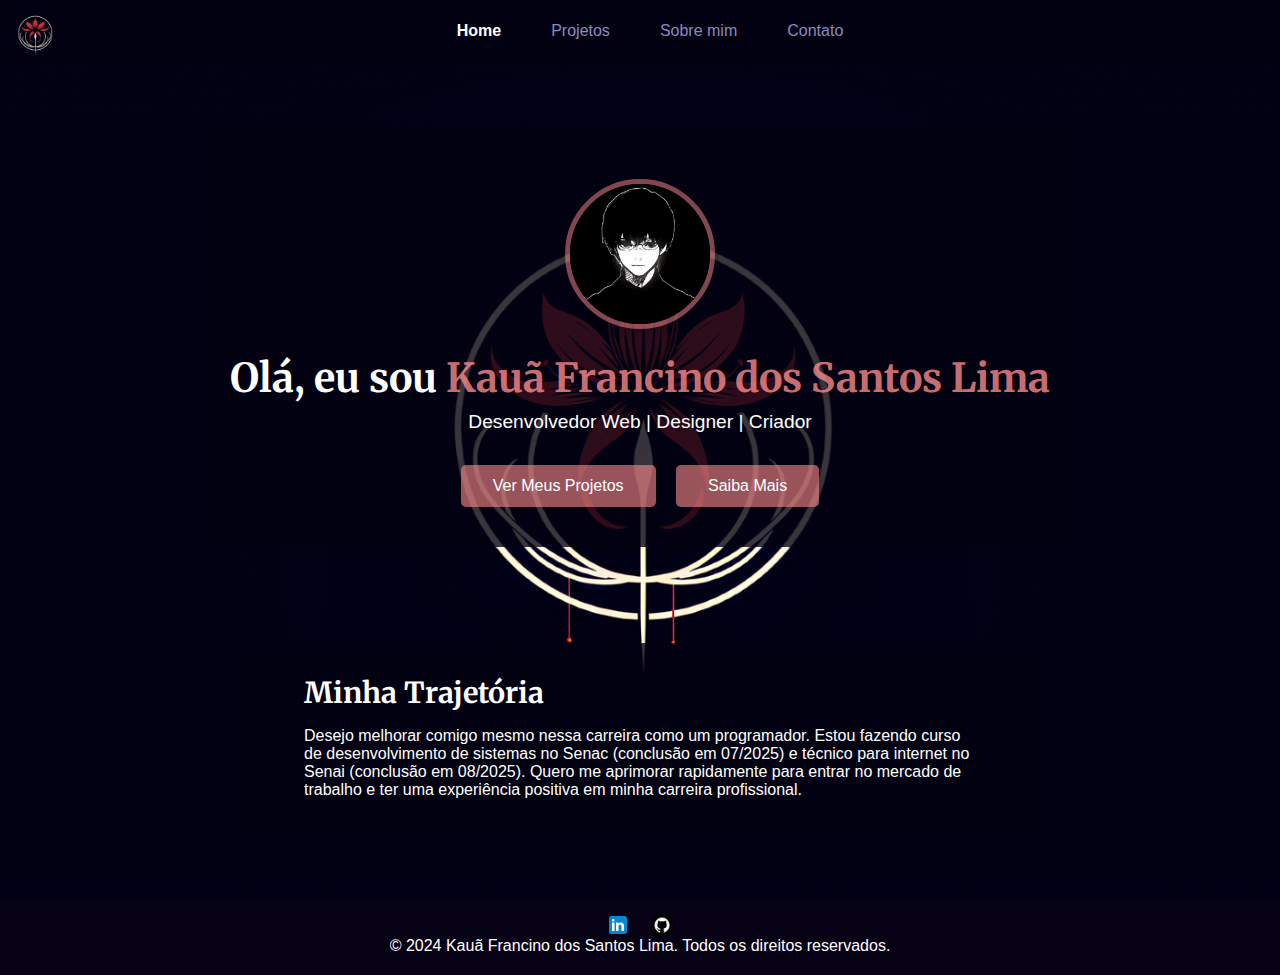
<file: index.html>
<!DOCTYPE html>
<html lang="pt-BR">
<head>
    <link rel="icon" href="./images/lirio-aranha.png" type="image/png">
    <meta charset="UTF-8">
    <meta name="viewport" content="width=device-width, initial-scale=1.0">
    <title>Home - Meu Portfólio</title>
    <link rel="stylesheet" href="./css/styles.css">
    <link href="https://fonts.googleapis.com/css2?family=Roboto:wght@400;500;700&family=Merriweather:wght@300;400;700&display=swap" rel="stylesheet">
</head>
<body>
    <header class="header">
        <div class="logo-container">
            <img class="small-logo" src="./images/lirio_icon.png" alt="Logo">
        </div>
        <div class="container">
            <button class="navbar-toggler" id="toggleButton" aria-label="Toggle navigation">
                <span class="hamburguer"></span>
                <span class="hamburguer"></span>
                <span class="hamburguer"></span>
            </button>
            <nav class="navbar" id="navbarNav">
                <ul class="nav-list">
                    <li class="nav-item"><a href="./index.html" class="nav-link active">Home</a></li>
                    <li class="nav-item"><a href="./projects.html" class="nav-link">Projetos</a></li>
                    <li class="nav-item"><a href="./about.html" class="nav-link">Sobre mim</a></li>
                    <li class="nav-item"><a href="./contact.html" class="nav-link">Contato</a></li>
                </ul>
            </nav>
        </div>
    </header>
    <main class="container">
        <section class="hero">
            <div class="hero-content">
                <img src="./images/ken_kaneki.jpg" alt="Avatar" class="avatar">
                <h1>Olá, eu sou <span>Kauã Francino dos Santos Lima</span></h1>
                <p>Desenvolvedor Web | Designer | Criador</p>
                <div class="hero-buttons">
                    <a href="./projects.html" class="btn">Ver Meus Projetos</a>
                    <a href="./about.html" class="btn">Saiba Mais</a>
                </div>
            </div>
        </section>
        <section class="about">
            <h2>Minha Trajetória</h2>
            <p>Desejo melhorar comigo mesmo nessa carreira como um programador. Estou fazendo curso de desenvolvimento de sistemas no Senac (conclusão em 07/2025) e técnico para internet no Senai (conclusão em 08/2025). Quero me aprimorar rapidamente para entrar no mercado de trabalho e ter uma experiência positiva em minha carreira profissional.</p>
        </section>
    </main>
    <footer>
        <div class="social-media">
            <a href="https://www.linkedin.com/in/kaua-francino-85b154183/" target="_blank"><img src="./images/linkedin.png" alt="LinkedIn"></a>
            <a href="https://github.com/Nosferatzod" target="_blank"><img src="./images/github.png" alt="GitHub"></a>
        </div>
        <p>&copy; 2024 Kauã Francino dos Santos Lima. Todos os direitos reservados.</p>
    </footer>
    <script src="./js/scripts.js"></script>
</body>
</html>
</file>
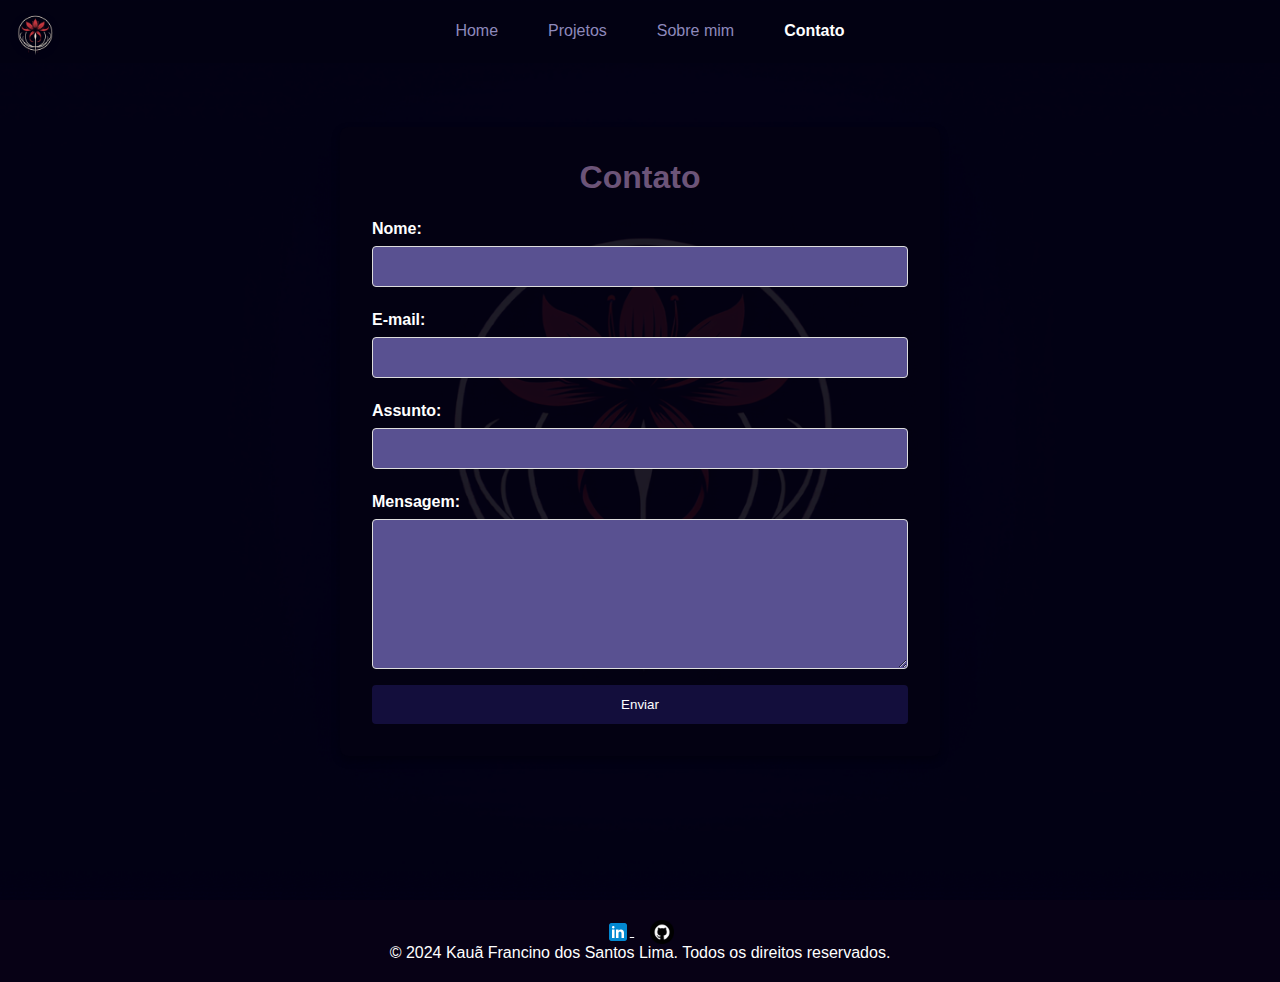
<file: contact.html>
<!DOCTYPE html>
<html lang="pt-BR">
<head>
    <link rel="icon" href="./images/lirio-aranha.png" type="image/png">
    <meta charset="UTF-8">
    <meta name="viewport" content="width=device-width, initial-scale=1.0">
    <title>Contato - Meu Portfólio</title>
    <link rel="stylesheet" href="./css/contact.css">
</head>
<body>
    <header class="header">
        <div class="logo-container">
            <img class="small-logo" src="./images/lirio_icon.png" alt="Logo">
        </div>
        <div class="container">
            <button class="navbar-toggler" id="toggleButton" aria-label="Toggle navigation">
                <span class="hamburguer"></span>
                <span class="hamburguer"></span>
                <span class="hamburguer"></span>
            </button>
            <nav class="navbar" id="navbarNav">
                <ul class="nav-list">
                    <li class="nav-item"><a href="./index.html" class="nav-link">Home</a></li>
                    <li class="nav-item"><a href="./projects.html" class="nav-link ">Projetos</a></li>
                    <li class="nav-item"><a href="./about.html" class="nav-link">Sobre mim</a></li>
                    <li class="nav-item"><a href="./contact.html" class="nav-link active">Contato</a></li>
                </ul>
            </nav>
        </div>
    </header>

    <main>
        <section class="contact">
            <h1>Contato</h1>
            <form id="contatoForm" action="https://formspree.io/f/xovqdvjq" method="POST">
                <label for="name">Nome:</label>
                <input type="text" id="name" name="name" required aria-label="Nome">
                
                <label for="email">E-mail:</label>
                <input type="email" id="email" name="email" required aria-label="E-mail">
                
                <label for="subject">Assunto:</label>
                <input type="text" id="subject" name="subject" required aria-label="Assunto">
                
                <label for="message">Mensagem:</label>
                <textarea id="message" name="message" required aria-label="Mensagem"></textarea>
                
                <button type="submit">Enviar</button>
            </form>
        </section>
    </main>

    <footer>
        <div class="social-media">
            <a href="https://www.linkedin.com/in/kaua-francino-85b154183/" target="_blank" aria-label="LinkedIn">
                <img src="./images/linkedin.png" alt="LinkedIn">
            </a>
            <a href="https://github.com/Nosferatzod" target="_blank" aria-label="GitHub">
                <img src="./images/github.png" alt="GitHub">
            </a>
        </div>
        <p>&copy; 2024 Kauã Francino dos Santos Lima. Todos os direitos reservados.</p>
    </footer>
    <script src="./js/validar_from.js"></script>
    <script src="./js/scripts.js"></script>
</body>
</html>
</file>
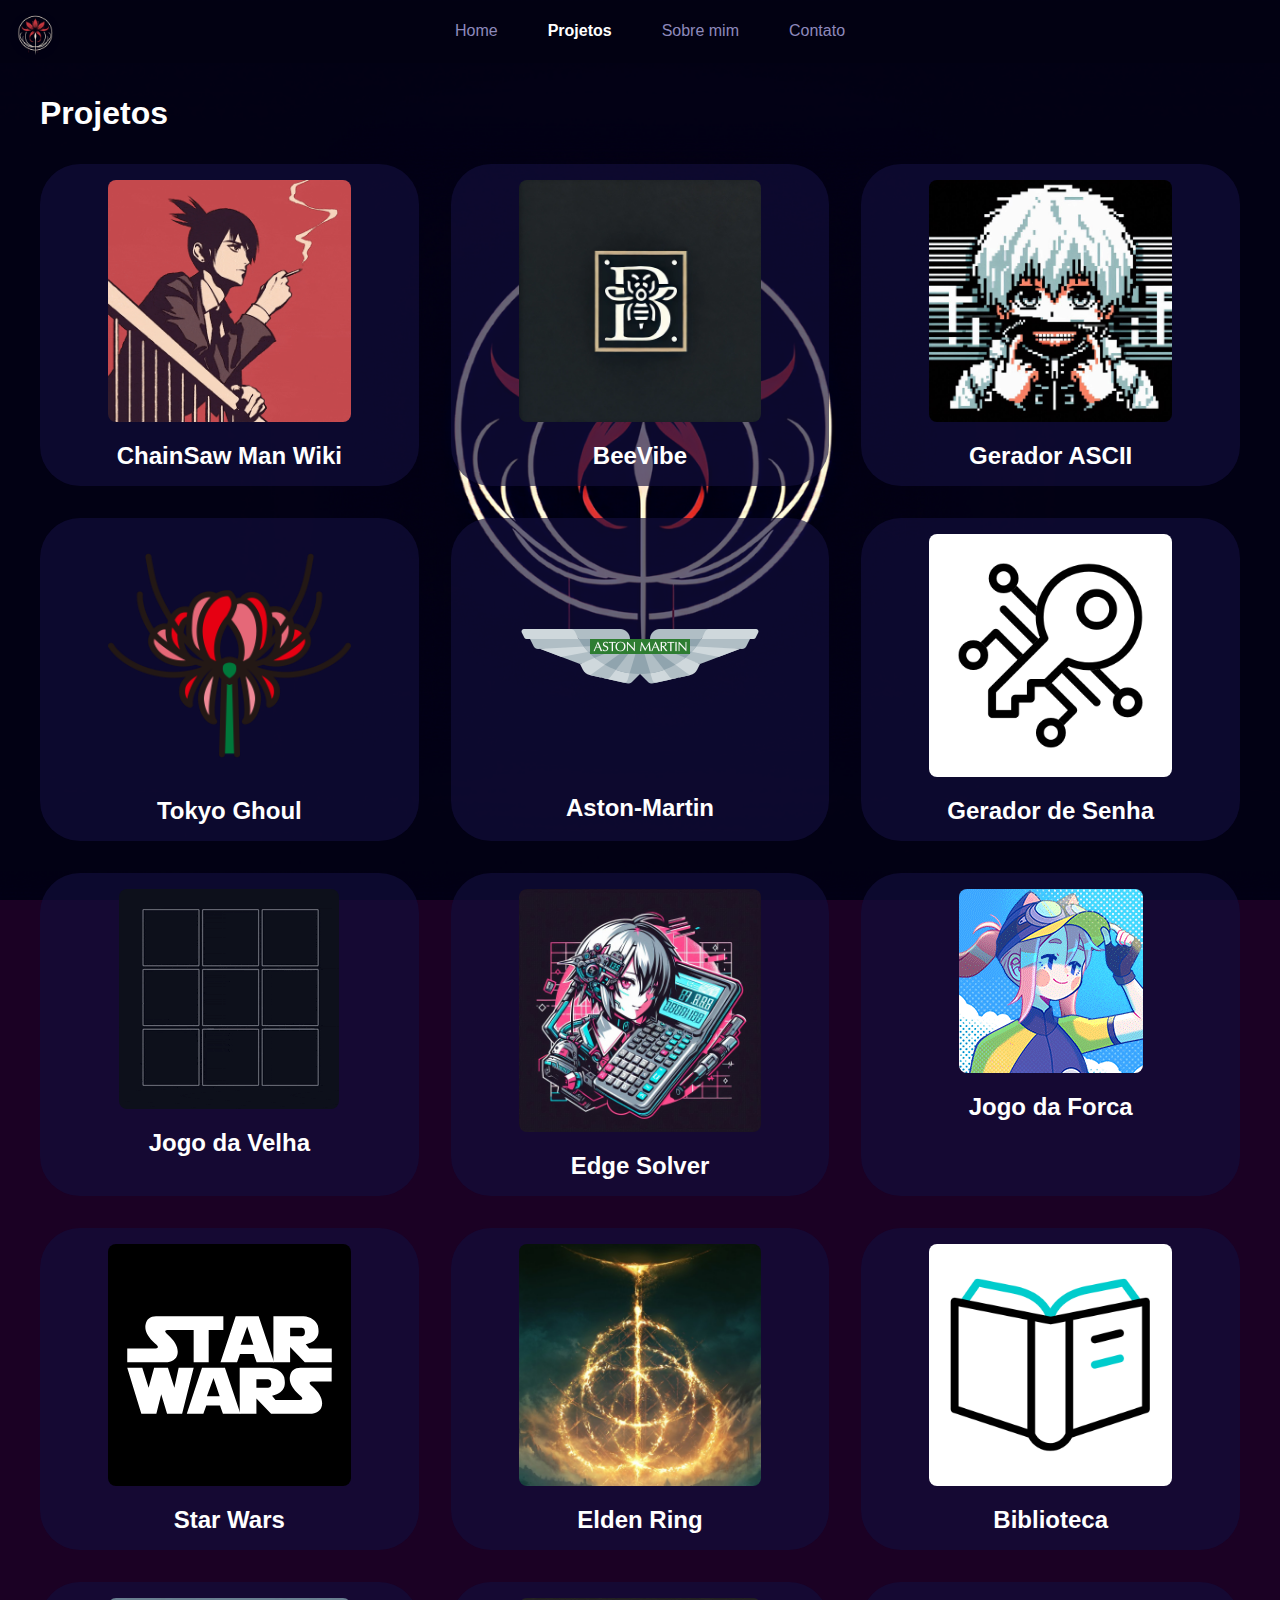
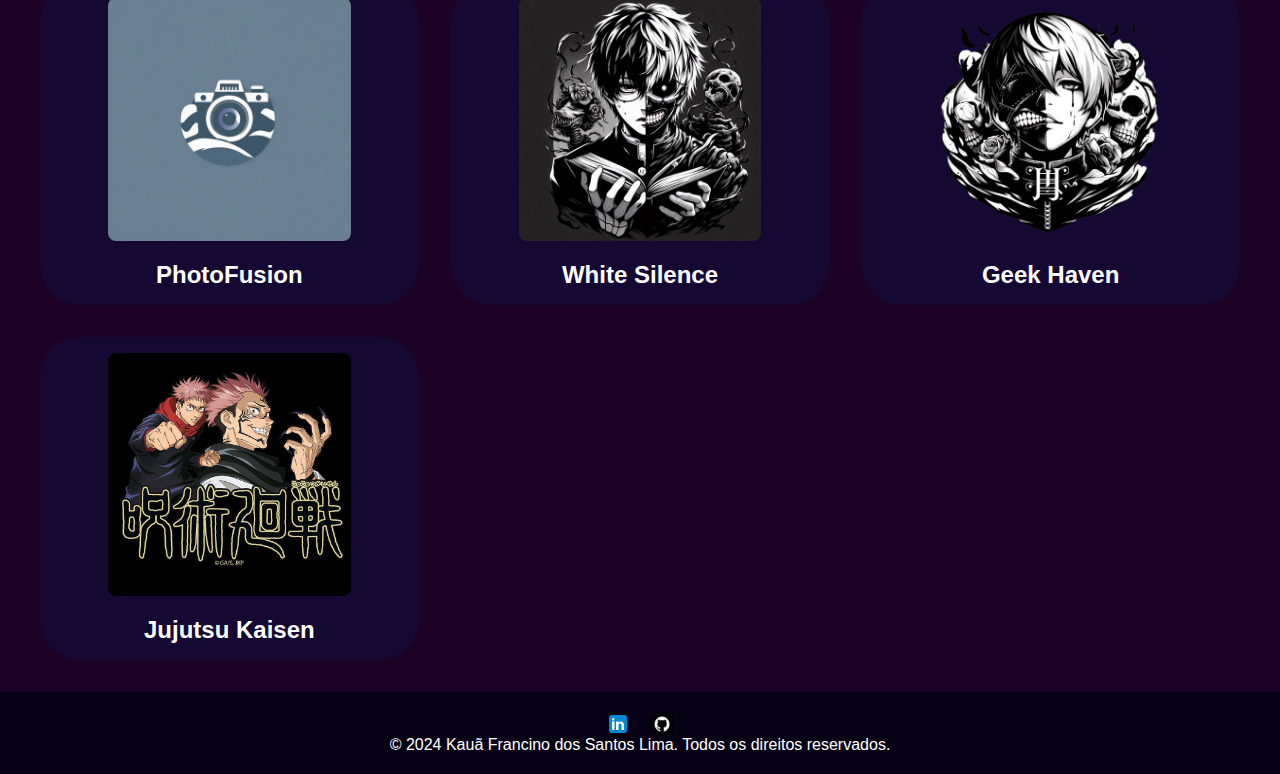
<file: projects.html>
<!DOCTYPE html>
<html lang="pt-BR">
<head>
    <link rel="icon" href="./images/lirio-aranha.png" type="image/png">
    <meta charset="UTF-8">
    <meta name="viewport" content="width=device-width, initial-scale=1.0">
    <title>Projetos - Meu Portfólio</title>
    <link rel="stylesheet" href="./css/project.css">
</head>
<body>
    <header class="header">
        <div class="logo-container">
            <img class="small-logo" src="./images/lirio_icon.png" alt="Logo">
        </div>
        <div class="container">
            <button class="navbar-toggler" id="toggleButton" aria-label="Toggle navigation">
                <span class="hamburguer"></span>
                <span class="hamburguer"></span>
                <span class="hamburguer"></span>
            </button>
            <nav class="navbar" id="navbarNav">
                <ul class="nav-list">
                    <li class="nav-item"><a href="./index.html" class="nav-link">Home</a></li>
                    <li class="nav-item"><a href="./projects.html" class="nav-link active">Projetos</a></li>
                    <li class="nav-item"><a href="./about.html" class="nav-link">Sobre mim</a></li>
                    <li class="nav-item"><a href="./contact.html" class="nav-link">Contato</a></li>
                </ul>
            </nav>
        </div>
    </header>
    <main class="container">
        <section class="portfolio">
            <h1>Projetos</h1>
            <div class="projects-grid">
                <div class="project" onclick="showProject('project1')">
                    <a href="https://nosferatzod.github.io/chain_saw_wiki/" target="_blank"><img class="tokyo" src="./images/aki.gif" alt="Tokyo Ghoul"></a>
                    <h2>ChainSaw Man Wiki</h2>
                </div>
                <div class="project" onclick="showProject('project1')">
                    <a href="https://nosferatzod.github.io/bee_vibe/" target="_blank"><img class="tokyo" src="./images/icon.webp" alt="BeeVibe"></a>
                    <h2>BeeVibe</h2>
                </div>
                <div class="project" onclick="showProject('project1')">
                    <a href="https://nosferatzod.github.io/gerador_ascii/" target="_blank"><img class="tokyo" src="./images/ken_ascii.png" alt="Tokyo Ghoul"></a>
                    <h2>Gerador ASCII</h2>
                </div>
                <div class="project" onclick="showProject('project1')">
                    <a href="https://nosferatzod.github.io/Tokyo-Ghoul/" target="_blank"><img class="tokyo" src="./images/lirio-aranha.png" alt="Tokyo Ghoul"></a>
                    <h2>Tokyo Ghoul</h2>
                </div>
                <div class="project" onclick="showProject('project2')">
                    <a href="https://nosferatzod.github.io/Aston-Martin/" target="_blank"><img class="aston" src="./images/logo2.png" alt="Aston-Martin"></a>
                    <h2>Aston-Martin</h2>
                </div>
                <div class="project" onclick="showProject('project3')">
                    <a href="https://nosferatzod.github.io/gerador_de_senhas/" target="_blank"><img class="aston" src="./images/chave.gif" alt="Gerador de Senha"></a>
                    <h2>Gerador de Senha</h2>
                </div>
                <div class="project" onclick="showProject('project4')">
                    <a href="https://nosferatzod.github.io/jogo_velho/" target="_blank"><img class="aston" src="./images/jogo-da-velha.gif" alt="jogo-da-velha"></a>
                    <h2>Jogo da Velha</h2>
                </div>
                <div class="project" onclick="showProject('project1')">
                    <a href="https://nosferatzod.github.io/edge_solver/" target="_blank"><img class="tokyo" src="./images/logo_cyber.png" alt="edge_solver"></a>
                    <h2>Edge Solver</h2>
                </div>
                <div class="project" onclick="showProject('project5')">
                    <a href="https://nosferatzod.github.io/jogo_forca/" target="_blank"><img class="tokyo" src="./images/steam.gif" alt="Jogo da Forca"></a>
                    <h2>Jogo da Forca</h2>
                </div>
                <div class="project" onclick="showProject('project6')">
                    <a href="https://nosferatzod.github.io/star_wars/" target="_blank"><img class="tokyo" src="./images/star.svg" alt="Star Wars"></a>
                    <h2>Star Wars</h2>
                </div>
                <div class="project" onclick="showProject('project7')">
                    <a href="https://nosferatzod.github.io/elden_ring/" target="_blank"><img class="tokyo" src="./images/icon.ico" alt="Elden Ring"></a>
                    <h2>Elden Ring</h2>
                </div>
                <div class="project" onclick="showProject('project7')">
                    <a href="https://nosferatzod.github.io/Scrum-jogo-semana-da-biblioteca-2024/" target="_blank"><img class="tokyo" src="./images/livro.gif" alt="Biblioteca"></a>
                    <h2>Biblioteca</h2>
                </div>
                <div class="project" onclick="showProject('project7')">
                    <a href="https://nosferatzod.github.io/photo_fusion/" target="_blank"><img class="tokyo" src="./images/photo.jpg" alt="Biblioteca"></a>
                    <h2>PhotoFusion</h2>
                </div>
                <div class="project" onclick="showProject('project7')">
                    <a href="https://nosferatzod.github.io/white_silence/" target="_blank"><img class="tokyo" src="./images/icon.png" alt="white_silence"></a>
                    <h2>White Silence</h2>
                </div>
                <div class="project" onclick="showProject('project7')">
                    <a href="https://nosferatzod.github.io/geek_haven/" target="_blank"><img class="tokyo" src="./images/geek_haven.png" alt="white_silence"></a>
                    <h2>Geek Haven</h2>
                </div>
                <div class="project" onclick="showProject('project7')">
                    <a href="https://jujutsu-kaisen-henna.vercel.app" target="_blank"><img class="tokyo" src="./images/sukuna.jpg" alt="white_silence"></a>
                    <h2>Jujutsu Kaisen</h2>
                </div>
            </div>
        </section>
    </main>
    <footer>
        <div class="social-media">
            <a href="https://www.linkedin.com/in/kaua-francino-85b154183/" target="_blank"><img src="./images/linkedin.png" alt="LinkedIn"></a>
            <a href="https://github.com/Nosferatzod" target="_blank"><img src="./images/github.png" alt="GitHub"></a>
        </div>
        <p>&copy; 2024 Kauã Francino dos Santos Lima. Todos os direitos reservados.</p>
    </footer>
    <script src="./js/scripts.js" defer></script>
</body>
</html>
</file>
<file: css/styles.css>
header .logo img {
    height: 50px;
}

* {
    margin: 0;
    padding: 0;
    box-sizing: border-box;
}

*,
*::before,
*::after {
    box-sizing: border-box;
}

body {
    font-family: 'Segoe UI', Tahoma, Geneva, Verdana, sans-serif;
    color: #ffffff;
    background: url('../images/fundo.png') no-repeat center center fixed;
    background-size: cover; /* Garante que a imagem cubra toda a tela */
    background-color: #1b0124; 
    margin: 0;
    overflow-x: hidden;
    /* Evita rolagem horizontal */
}
.nav-link.active {
    color: #ffffff; /* Cor desejada quando ativo */
    font-weight: bold; /* Para destacar ainda mais */
}

header {
    display: flex;
    justify-content: center;
    align-items: center;
    background-color: #030112c9;
    text-align: center;
    padding: 1.4rem 2rem;
    width: 100%;
    top: 0;
    left: 0;
    z-index: 1000;
}

.nav {
    margin-left: auto;
}

/* Estilo do menu principal */
.nav-list {
    display: flex;
    list-style: none;
    padding: 0;
}

.nav-item {
    margin-left: 20px;
}

.nav-link {
    color: #4a5568;
    text-decoration: none;
    padding: 10px 15px;
}

.nav-link:hover {
    color: rgb(255, 140, 140);
}
/* Logo pequena */
.logo-container {
    position: absolute;
    top: 10px;
    left: 10px;
}

.small-logo {
    width: 50px; /* Ajuste o tamanho conforme necessário */
    height: auto;
    border-radius: 50%; /* Se desejar uma logo circular */
}

.hero {
    /*background-image: url('../images/plano_fundo.pn'); /* Adicione uma imagem de fundo sutil */
    background-size: cover;
    background-position: center;
    padding: 4rem 0;
    color: #fff;
    text-align: center;
    position: relative;
}

.hero-content {
    background-color: #030112c9;
    display: inline-block;
    padding: 2rem;
    border-radius: 8px;
    gap: 20px; /* Espaço entre a imagem e o texto */
}

.hero-content .avatar {
    width: 150px; /* Ajuste o tamanho conforme necessário */
    height: 150px; /* Garante que a imagem seja quadrada */
    border-radius: 50%; /* Torna a imagem redonda */
    border: 5px solid rgb(255, 140, 140, 0.5); /* Borda */
    box-shadow: 0 4px 8px rgba(0, 0, 0, 0.2); /* Sombra */
    object-fit: cover; /* Garante que a imagem preencha o círculo */
    margin: 20px; /* Espaçamento em volta da imagem */
    transition: transform 0.3s; /* Transição suave para efeitos */
}

.hero-content .avatar:hover {
    transform: scale(1.05); /* Aumenta a imagem ao passar o mouse */
}

.hero h1 {
    font-size: 2.5rem;
    font-family: 'Merriweather', serif;
    margin-bottom: 0.5rem;
}

.hero h1 span {
    color: rgb(255, 140, 140, 0.8);
}

.hero p {
    font-size: 1.2rem;
    margin-bottom: 1.5rem;
}

.hero-buttons .btn {
    display: inline-block;
    padding: 0.75rem 2rem;
    margin: 0.5rem;
    background-color: rgb(255, 140, 140, 0.6);
    color: #fff;
    text-decoration: none;
    border-radius: 5px;
    transition: background-color 0.3s ease, transform 0.3s ease;
}

.hero-buttons .btn:hover {
    background-color: rgba(255, 140, 140, 0.349);
    transform: scale(1.05);
}

.about {
    padding: 2rem 4rem;
    background-color: #030112c9;
    border-radius: 8px;
    margin: 2rem auto;
    max-width: 800px;
}

.about h2 {
    font-size: 1.8rem;
    margin-bottom: 1rem;
    font-family: 'Merriweather', serif;
}

footer {
    top: 30px;
    background-color: #030112c9;
    padding: 20px;
    text-align: center;
    position: relative;
    width: 100%;
    color: #ffffff;
}

footer .social-media a {
    margin: 0 0.5rem;
    color: #ffffff;
    transition: color 0.3s ease;
}

footer .social-media a:hover {
    color: #2d00bf;
}

footer .social-media img {
    width: 24px;
    height: 24px;
    vertical-align: middle;
}


@media (max-width: 1200px) {
    .hero-content {
        flex-direction: column; /* Inverte a ordem dos elementos */
    }
}
body {
    font-family: 'Segoe UI', Tahoma, Geneva, Verdana, sans-serif;
    color: #ffffff;
    background: url('../images/fundo.png') no-repeat center center fixed;
    background-size: cover; /* Garante que a imagem cubra toda a tela */
    background-color: #1b0124; 
    margin: 0;
    overflow-x: hidden;
    /* Evita rolagem horizontal */
}
  
  @keyframes move {
    0% {
      background-position: 0 0;
    }
    100% {
      background-position: 40px 40px;
    }
  }
/* Ajustes para dispositivos móveis */
@media (max-width: 768px) {
    .small-logo {
        width: 40px; /* Tamanho menor para mobile, ajuste se necessário */
    }
}

/* Estilos para o botão hamburguer */
.navbar-toggler {
    display: none;
    /* Inicialmente oculto */
}

.hamburguer {
    display: block;
    width: 40px;
    /* Aumentar a largura */
    height: 4px;
    /* Aumentar a altura */
    background-color: #030112c9;
    margin: 6px 0;
    /* Aumentar a margem entre os elementos do botão */
    border-radius: 2px;
    /* Bordas arredondadas */
    transition: all 0.3s ease;
}

.box-superior,
.box-inferior {
    color: #fff;
    background: rgba(32, 0, 61, 0.2);
    border-radius: 15px;
    padding: 30px;
    backdrop-filter: blur(8px);
    box-shadow: 0 6px 12px rgba(0, 0, 0, 0.2);
    max-width: 700px;
    width: 100%;
}

/* Estilos para telas menores */
@media (max-width: 768px) {
    .container {
        max-width: 100%;
        /* Altera para 100% */
        padding: 0 10px;
        /* Reduz padding */
        flex-direction: column;
        /* Empilha elementos */
    }

    .header {
        padding: 40px 15px;
        /* Ajusta o padding do cabeçalho */
    }

/* Botão hamburguer estilizado */
.navbar-toggler {
    display: block;
    position: absolute;
    right: 10px;
    top: 15px;
    background-color: #595191; /* cor vibrante */
    color: #ffffff;
    font-size: 24px;
    padding: 10px;
    border: none;
    border-radius: 50%;
    cursor: pointer;
    transition: transform 0.3s ease, background-color 0.3s ease;
}
.navbar-toggler:hover {
    background-color: #8E89BC; /* cor ao passar o mouse */
    transform: scale(1.1); /* aumenta ligeiramente no hover */
}

.navbar-toggler:active {
    background-color: #302867; /* cor ao clicar */
    transform: scale(1);
}

    .nav-list {
        display: none;
        /* Oculte a lista inicialmente */
        flex-direction: column;
        /* Alinha em coluna */
        position: absolute;
        top: 80px;
        left: 0;
        width: 100%;
        /* Largura total */
        background-color: #030112c9;
        /* Fundo branco */
        box-shadow: 0 2px 10px rgba(245, 10, 10, 0.1);
        z-index: 9;
    }

    .navbar.active .nav-list {
        display: flex;
        /* Exibir a lista quando ativa */
    }

    .nav-item {
        margin: 10px 0;
        /* Margem entre itens */
        width: 100%;
        /* Largura total dos itens */
    }

    .nav-link {
        padding: 15px;
        /* Padding para links */
        display: block;
        /* Ocupa total do espaço */
        text-align: center;
        /* Centraliza o texto */
    }

    .banner-title {
        font-size: 6vw;
        /* Ajuste proporcional ao viewport */
    }

    .banner-description {
        font-size: 4vw;
        /* Ajuste proporcional ao viewport */
        padding: 10px 20px;
        /* Ajusta padding */
    }

    .service-card {
        width: 90%;
        /* Reduz a largura das cartas de serviço */
        max-width: 300px;
        /* Define uma largura máxima */
        margin: 0 auto;
        /* Centraliza */
    }

    .map-container iframe {
        width: 100%;
        /* Responsivo */
        height: auto;
        /* Mantém proporção */
        max-height: 300px;
        /* Altura máxima */
    }

    .footer-container {
        padding: 10px;
        /* Reduz padding do footer */
    }

    .footer-title {
        font-size: 1.25rem;
        /* Tamanho menor no footer */
    }

    .hours-title {
        font-size: 1.2rem;
        /* Ajusta o tamanho do horário */
    }
}


/* Estilos para telas maiores */
@media (min-width: 769px) {
    .navbar {
        display: flex;
        /* Mostrar navbar para telas grandes */
    }

    .nav-list {
        display: flex;
        /* Exibir a lista como flex */
        list-style: none;
        /* Remove marcadores */
        padding: 0;
        /* Sem padding */
    }

    .nav-item {
        margin-left: 20px;
        /* Margem entre os itens */
    }

    .nav-link {
        color: #8E89BC;
        /* Cor padrão dos links */
        text-decoration: none;
        /* Remove sublinhado */
        padding: 10px 15px;
        /* Padding dos links */
    }

    .nav-link:hover {
        transition: 0.4s;
        color: rgb(255, 140, 140, 0.8);
        /* Cor ao passar o mouse */
    }
}


.banner {
    background-size: cover;
    background-position: center;
    padding: 150px 0;
    text-align: center;
}

.banner-title {
    font-size: 4rem;
    font-weight: bold;
    margin-bottom: 20px;
    color: #000000;
}

.cta-button :active {
    transform: translateY(-1px);
    box-shadow: 0 5px 10px rgba(0, 0, 0, 0.2);
}

.cta-button::after {
    content: "";
    display: inline-block;
    height: 100%;
    width: 100%;
    border-radius: 100px;
    position: absolute;
    top: 0;
    left: 0;
    z-index: -1;
    transition: all 0.4s;
}

.cta-button::after {
    background-color: #ffffff;
}

.cta-button:hover::after {
    transform: scaleX(1.4) scaleY(1.6);
    opacity: 0;
}

.service-grid {
    display: flex;
    flex-wrap: wrap;
    justify-content: center;
    gap: 20px;
    margin-top: 20px;
}

.service-card {
    background-color: #aa00ff;
    padding: 15px;
    /* Unificado padding */
    border-radius: 8px;
    box-shadow: 0 2px 5px rgba(0, 0, 0, 0.1);
    width: 300px;
    max-width: 100%;
    /* Garantindo que não exceda 100% */
    height: auto;
    text-align: center;
}

.service-image {
    width: 100%;
    border-radius: 8px;
    margin-bottom: 15px;
}

.service-title {
    font-weight: bold;
    font-size: 1.25rem;
    margin-bottom: 10px;
}

.service-description {
    color: #fff;
}

.location {
    text-align: center;
    margin-top: 40px;
}

.location-title {
    font-size: 2rem;
    color: #ffffff;
    margin-bottom: 20px;
    box-shadow: 10px 5px 5px red;
}

/* Rodapé */
.footer {
    background-color: #030112c9;
    color: #fff;
    padding: 40px 20px;
    text-align: center;
}

.footer-container {
    max-width: 800px;
    margin: 0 auto;
}

.footer-logo {
    border-radius: 30px;
    width: 150px;
}

.footer-title {
    font-size: 1.5rem;
    margin-bottom: 20px;
}

.footer-links {
    color: #fff;
    text-decoration: none;
}

.social-links {
    margin: 20px 0;
}

.social-link {
    display: inline-block;
    margin: 0 10px;
}

/* Horários */
.hours-title {
    font-size: 1.2rem;
    margin-bottom: 10px;
}
</file>
<file: css/contact.css>
header .logo img {
    height: 50px;
}

* {
    margin: 0;
    padding: 0;
    box-sizing: border-box;
}
.small-logo {
    width: 50px; /* Ajuste o tamanho conforme necessário */
    height: auto;
    border-radius: 50%; /* Se desejar uma logo circular */
}


*,
*::before,
*::after {
    box-sizing: border-box;
}

body {
    font-family: 'Segoe UI', Tahoma, Geneva, Verdana, sans-serif;
    color: #ffffff;
    background-color: #1b0124; 
    margin: 0;
    overflow-x: hidden;
    /* Evita rolagem horizontal */
}
.nav-link.active {
    color: #ffffff; /* Cor desejada quando ativo */
    font-weight: bold; /* Para destacar ainda mais */
}
header {
    display: flex;
    justify-content: center;
    align-items: center;
    background-color: #030112c9;
    text-align: center;
    padding: 1.4rem 2rem;
    width: 100%;
    top: 0;
    left: 0;
    z-index: 1000;
}

.nav {
    margin-left: auto;
}

/* Estilo do menu principal */
.nav-list {
    display: flex;
    list-style: none;
    padding: 0;
}

.nav-item {
    margin-left: 20px;
}

.nav-link {
    color: #4a5568;
    text-decoration: none;
    padding: 10px 15px;
}

.nav-link:hover {
    color: rgb(255, 140, 140);
}
/* Logo pequena */
.logo-container {
    position: absolute;
    top: 10px;
    left: 10px;
}
main {
    padding: 2rem 1rem;
}

.contact {
    background-color: #030112e5;
    padding: 2rem;
    border-radius: 8px;
    max-width: 600px;
    margin: 2rem auto;
    box-shadow: 0 4px 8px rgba(0, 0, 0, 0.3);
}

.contact h1 {
    font-size: 2rem;
    margin-bottom: 1rem;
    color: #6c5478;
    text-align: center;
}

form {
    display: flex;
    flex-direction: column;
}

form label {
    margin: 0.5rem 0;
    font-weight: bold;
}

form input, form textarea {
    padding: 0.75rem;
    border-radius: 4px;
    border: 1px solid #ddd;
    margin-bottom: 1rem;
    background-color: #595191;
    color: #ffffff;
}

form textarea {
    resize: vertical;
    min-height: 150px;
}

form button {
    background-color: #130E3C;
    color: #fff;
    border: none;
    padding: 0.75rem;
    border-radius: 4px;
    cursor: pointer;
    transition: background-color 0.3s ease;
}

form button:hover {
    background-color: #8E89BC;
}

footer {
    top: 80px;
    background-color: #030112c9;
    padding: 20px;
    text-align: center;
    position: relative;
    width: 100%;
    color: #ffffff;
}

footer .social-media a {
    margin: 0 0.5rem;
    color: #ffffff;
    transition: color 0.3s ease;
}

footer .social-media a:hover {
    color: #2d00bf;
}

footer .social-media img {
    width: 24px;
    height: 24px;
    vertical-align: middle;
}

@media (max-width: 1200px) {
    .hero-content {
        flex-direction: column; /* Inverte a ordem dos elementos */
    }
}
body {
    font-family: 'Segoe UI', Tahoma, Geneva, Verdana, sans-serif;
    color: #ffffff;
    background: url('../images/fundo.png') no-repeat center center fixed;
    background-size: cover; /* Garante que a imagem cubra toda a tela */
    background-color: #1b0124; 
    margin: 0;
    overflow-x: hidden;
    /* Evita rolagem horizontal */
}
  
  @keyframes move {
    0% {
      background-position: 0 0;
    }
    100% {
      background-position: 40px 40px;
    }
  }
/* Ajustes para dispositivos móveis */
@media (max-width: 768px) {
    .small-logo {
        width: 40px; /* Tamanho menor para mobile, ajuste se necessário */
    }
}

/* Estilos para o botão hamburguer */
.navbar-toggler {
    display: none;
    /* Inicialmente oculto */
}

.hamburguer {
    display: block;
    width: 40px;
    /* Aumentar a largura */
    height: 4px;
    /* Aumentar a altura */
    background-color: #4a5568;
    margin: 6px 0;
    /* Aumentar a margem entre os elementos do botão */
    border-radius: 2px;
    /* Bordas arredondadas */
    transition: all 0.3s ease;
}

.box-superior,
.box-inferior {
    color: #fff;
    background: rgba(32, 0, 61, 0.2);
    border-radius: 15px;
    padding: 30px;
    backdrop-filter: blur(8px);
    box-shadow: 0 6px 12px rgba(0, 0, 0, 0.2);
    max-width: 700px;
    width: 100%;
}

/* Estilos para telas menores */
@media (max-width: 768px) {
    .container {
        max-width: 100%;
        /* Altera para 100% */
        padding: 0 10px;
        /* Reduz padding */
        flex-direction: column;
        /* Empilha elementos */
    }

    .header {
        padding: 40px 15px;
        /* Ajusta o padding do cabeçalho */
    }

/* Botão hamburguer estilizado */
.navbar-toggler {
    display: block;
    position: absolute;
    right: 10px;
    top: 15px;
    background-color: #8E89BC; /* cor vibrante */
    color: #ffffff;
    font-size: 24px;
    padding: 10px;
    border: none;
    border-radius: 50%;
    cursor: pointer;
    transition: transform 0.3s ease, background-color 0.3s ease;
}
.navbar-toggler:hover {
    background-color: #302867a4; /* cor ao passar o mouse */
    transform: scale(1.1); /* aumenta ligeiramente no hover */
}

.navbar-toggler:active {
    background-color: #302867; /* cor ao clicar */
    transform: scale(1);
}

.nav-list {
    display: none;
    /* Oculte a lista inicialmente */
    flex-direction: column;
    /* Alinha em coluna */
    position: absolute;
    top: 80px;
    left: 0;
    width: 100%;
    /* Largura total */
    background-color: #030112c9;
    /* Fundo branco */
    box-shadow: 0 2px 10px rgba(245, 10, 10, 0.1);
    z-index: 9;
}

    .navbar.active .nav-list {
        display: flex;
        /* Exibir a lista quando ativa */
    }

    .nav-item {
        margin: 10px 0;
        /* Margem entre itens */
        width: 100%;
        /* Largura total dos itens */
    }

    .nav-link {
        padding: 15px;
        /* Padding para links */
        display: block;
        /* Ocupa total do espaço */
        text-align: center;
        /* Centraliza o texto */
    }

    .banner-title {
        font-size: 6vw;
        /* Ajuste proporcional ao viewport */
    }

    .banner-description {
        font-size: 4vw;
        /* Ajuste proporcional ao viewport */
        padding: 10px 20px;
        /* Ajusta padding */
    }

    .service-card {
        width: 90%;
        /* Reduz a largura das cartas de serviço */
        max-width: 300px;
        /* Define uma largura máxima */
        margin: 0 auto;
        /* Centraliza */
    }

    .map-container iframe {
        width: 100%;
        /* Responsivo */
        height: auto;
        /* Mantém proporção */
        max-height: 300px;
        /* Altura máxima */
    }

    .footer-container {
        padding: 10px;
        /* Reduz padding do footer */
    }

    .footer-title {
        font-size: 1.25rem;
        /* Tamanho menor no footer */
    }

    .hours-title {
        font-size: 1.2rem;
        /* Ajusta o tamanho do horário */
    }
}


/* Estilos para telas maiores */
@media (min-width: 769px) {
    .navbar {
        display: flex;
        /* Mostrar navbar para telas grandes */
    }

    .nav-list {
        display: flex;
        /* Exibir a lista como flex */
        list-style: none;
        /* Remove marcadores */
        padding: 0;
        /* Sem padding */
    }

    .nav-item {
        margin-left: 20px;
        /* Margem entre os itens */
    }

    .nav-link {
        color: #8E89BC;
        /* Cor padrão dos links */
        text-decoration: none;
        /* Remove sublinhado */
        padding: 10px 15px;
        /* Padding dos links */
    }

    .nav-link:hover {
        transition: 0.4s;
        color: rgb(255, 140, 140, 0.8);
        /* Cor ao passar o mouse */
    }
}


.banner {
    background-image: url('../images/banner.png');
    background-size: cover;
    background-position: center;
    padding: 150px 0;
    text-align: center;
}

.banner-title {
    font-size: 4rem;
    font-weight: bold;
    margin-bottom: 20px;
    color: #000000;
}

.cta-button :active {
    transform: translateY(-1px);
    box-shadow: 0 5px 10px rgba(0, 0, 0, 0.2);
}

.cta-button::after {
    content: "";
    display: inline-block;
    height: 100%;
    width: 100%;
    border-radius: 100px;
    position: absolute;
    top: 0;
    left: 0;
    z-index: -1;
    transition: all 0.4s;
}

.cta-button::after {
    background-color: #ffffff;
}

.cta-button:hover::after {
    transform: scaleX(1.4) scaleY(1.6);
    opacity: 0;
}

.service-grid {
    display: flex;
    flex-wrap: wrap;
    justify-content: center;
    gap: 20px;
    margin-top: 20px;
}

.service-card {
    background-color: #aa00ff;
    padding: 15px;
    /* Unificado padding */
    border-radius: 8px;
    box-shadow: 0 2px 5px rgba(0, 0, 0, 0.1);
    width: 300px;
    max-width: 100%;
    /* Garantindo que não exceda 100% */
    height: auto;
    text-align: center;
}

.service-image {
    width: 100%;
    border-radius: 8px;
    margin-bottom: 15px;
}

.service-title {
    font-weight: bold;
    font-size: 1.25rem;
    margin-bottom: 10px;
}

.service-description {
    color: #fff;
}

.location {
    text-align: center;
    margin-top: 40px;
}

.location-title {
    font-size: 2rem;
    color: #ffffff;
    margin-bottom: 20px;
    box-shadow: 10px 5px 5px red;
}

/* Rodapé */
.footer {
    background-color: #333;
    color: #fff;
    padding: 40px 20px;
    text-align: center;
}

.footer-container {
    max-width: 800px;
    margin: 0 auto;
}

.footer-logo {
    border-radius: 30px;
    width: 150px;
}

.footer-title {
    font-size: 1.5rem;
    margin-bottom: 20px;
}

.footer-links {
    color: #fff;
    text-decoration: none;
}

.social-links {
    margin: 20px 0;
}

.social-link {
    display: inline-block;
    margin: 0 10px;
}

/* Horários */
.hours-title {
    font-size: 1.2rem;
    margin-bottom: 10px;
}
</file>
<file: css/project.css>
header .logo img {
    height: 50px;
}

* {
    margin: 0;
    padding: 0;
    box-sizing: border-box;
}

*,
*::before,
*::after {
    box-sizing: border-box;
}

body {
    font-family: 'Segoe UI', Tahoma, Geneva, Verdana, sans-serif;
    color: #ffffff;
    background-color: #1b0124; 
    margin: 0;
    overflow-x: hidden;
    /* Evita rolagem horizontal */
}
.nav-link.active {
    color: #ffffff; /* Cor desejada quando ativo */
    font-weight: bold; /* Para destacar ainda mais */
}


header {
    display: flex;
    justify-content: center;
    align-items: center;
    background-color: #030112c9;
    text-align: center;
    padding: 1.4rem 2rem;
    width: 100%;
    top: 0;
    left: 0;
    z-index: 1000;
}

.nav {
    margin-left: auto;
}

/* Estilo do menu principal */
.nav-list {
    display: flex;
    list-style: none;
    padding: 0;
}

.nav-item {
    margin-left: 20px;
}

.nav-link {
    color: #4a5568;
    text-decoration: none;
    padding: 10px 15px;
}

.nav-link:hover {
    color: rgb(255, 140, 140);
}
/* Logo pequena */
.logo-container {
    position: absolute;
    top: 10px;
    left: 10px;
}

.small-logo {
    width: 50px; /* Ajuste o tamanho conforme necessário */
    height: auto;
    border-radius: 50%; /* Se desejar uma logo circular */
}

main {
    padding: 2rem;
}

.portfolio {
    max-width: 1200px;
    margin: 0 auto;
}

.projects-grid {
    display: grid;
    grid-template-columns: repeat(auto-fit, minmax(300px, 1fr));
    gap: 2rem;
    margin-top: 2rem;
}

.project {
    background-color: #130e3ca4;
    padding: 1rem;
    border-radius: 40px;
    text-align: center;
    transition: transform 0.3s ease, box-shadow 0.3s ease;
    cursor: pointer;
}

.project:hover {
    transform: translateY(-10px);
    box-shadow: 0 8px 16px rgba(0, 0, 0, 0.2);
}

.project img {
    max-width: 70%;
    height: auto;
    border-radius: 8px;
    margin-bottom: 1rem;
}

footer {
    background-color: #030112c9;
    padding: 20px;
    text-align: center;
    position: relative;
    width: 100%;
    color: #ffffff;
}

footer .social-media a {
    margin: 0 0.5rem;
    color: #ffffff;
    transition: color 0.3s ease;
}

footer .social-media a:hover {
    color: #2d00bf;
}

footer .social-media img {
    width: 24px;
    height: 24px;
    vertical-align: middle;
}

@media (max-width: 1200px) {
    .hero-content {
        flex-direction: column; /* Inverte a ordem dos elementos */
    }
}
body {
    font-family: 'Segoe UI', Tahoma, Geneva, Verdana, sans-serif;
    color: #ffffff;
    background: url('../images/fundo.png') no-repeat center center fixed;
    background-size: cover; /* Garante que a imagem cubra toda a tela */
    background-color: #1b0124; 
    margin: 0;
    overflow-x: hidden;
    /* Evita rolagem horizontal */
}
  
  @keyframes move {
    0% {
      background-position: 0 0;
    }
    100% {
      background-position: 40px 40px;
    }
  }
/* Ajustes para dispositivos móveis */
@media (max-width: 768px) {
    .small-logo {
        width: 40px; /* Tamanho menor para mobile, ajuste se necessário */
    }
}

/* Estilos para o botão hamburguer */
.navbar-toggler {
    display: none;
    /* Inicialmente oculto */
}

.hamburguer {
    display: block;
    width: 40px;
    /* Aumentar a largura */
    height: 4px;
    /* Aumentar a altura */
    background-color: #4a5568;
    margin: 6px 0;
    /* Aumentar a margem entre os elementos do botão */
    border-radius: 2px;
    /* Bordas arredondadas */
    transition: all 0.3s ease;
}

.box-superior,
.box-inferior {
    color: #fff;
    background: rgba(32, 0, 61, 0.2);
    border-radius: 15px;
    padding: 30px;
    backdrop-filter: blur(8px);
    box-shadow: 0 6px 12px rgba(0, 0, 0, 0.89);
    max-width: 700px;
    width: 100%;
}

/* Estilos para telas menores */
@media (max-width: 768px) {
    .container {
        max-width: 100%;
        /* Altera para 100% */
        padding: 0 10px;
        /* Reduz padding */
        flex-direction: column;
        /* Empilha elementos */
    }

    .header {
        padding: 40px 15px;
        /* Ajusta o padding do cabeçalho */
    }

/* Botão hamburguer estilizado */
.navbar-toggler {
    display: block;
    position: absolute;
    right: 10px;
    top: 15px;
    background-color: #8E89BC; /* cor vibrante */
    color: #ffffff;
    font-size: 24px;
    padding: 10px;
    border: none;
    border-radius: 50%;
    cursor: pointer;
    transition: transform 0.3s ease, background-color 0.3s ease;
}
.navbar-toggler:hover {
    background-color: #302867a4; /* cor ao passar o mouse */
    transform: scale(1.1); /* aumenta ligeiramente no hover */
}

.navbar-toggler:active {
    background-color: #302867; /* cor ao clicar */
    transform: scale(1);
}

.nav-list {
    display: none;
    /* Oculte a lista inicialmente */
    flex-direction: column;
    /* Alinha em coluna */
    position: absolute;
    top: 80px;
    left: 0;
    width: 100%;
    /* Largura total */
    background-color: #030112c9;
    /* Fundo branco */
    box-shadow: 0 2px 10px rgba(245, 10, 10, 0.1);
    z-index: 9;
}

    .navbar.active .nav-list {
        display: flex;
        /* Exibir a lista quando ativa */
    }

    .nav-item {
        margin: 10px 0;
        /* Margem entre itens */
        width: 100%;
        /* Largura total dos itens */
    }

    .nav-link {
        padding: 15px;
        /* Padding para links */
        display: block;
        /* Ocupa total do espaço */
        text-align: center;
        /* Centraliza o texto */
    }

    .banner-title {
        font-size: 6vw;
        /* Ajuste proporcional ao viewport */
    }

    .banner-description {
        font-size: 4vw;
        /* Ajuste proporcional ao viewport */
        padding: 10px 20px;
        /* Ajusta padding */
    }

    .service-card {
        width: 90%;
        /* Reduz a largura das cartas de serviço */
        max-width: 300px;
        /* Define uma largura máxima */
        margin: 0 auto;
        /* Centraliza */
    }

    .map-container iframe {
        width: 100%;
        /* Responsivo */
        height: auto;
        /* Mantém proporção */
        max-height: 300px;
        /* Altura máxima */
    }

    .footer-container {
        padding: 10px;
        /* Reduz padding do footer */
    }

    .footer-title {
        font-size: 1.25rem;
        /* Tamanho menor no footer */
    }

    .hours-title {
        font-size: 1.2rem;
        /* Ajusta o tamanho do horário */
    }
}


/* Estilos para telas maiores */
@media (min-width: 769px) {
    .navbar {
        display: flex;
        /* Mostrar navbar para telas grandes */
    }

    .nav-list {
        display: flex;
        /* Exibir a lista como flex */
        list-style: none;
        /* Remove marcadores */
        padding: 0;
        /* Sem padding */
    }

    .nav-item {
        margin-left: 20px;
        /* Margem entre os itens */
    }

    .nav-link {
        color: #8E89BC;
        /* Cor padrão dos links */
        text-decoration: none;
        /* Remove sublinhado */
        padding: 10px 15px;
        /* Padding dos links */
    }

    .nav-link:hover {
        transition: 0.4s;
        color: rgb(255, 140, 140, 0.8);
        /* Cor ao passar o mouse */
    }
}


.banner {
    background-image: url('../images/banner.png');
    background-size: cover;
    background-position: center;
    padding: 150px 0;
    text-align: center;
}

.banner-title {
    font-size: 4rem;
    font-weight: bold;
    margin-bottom: 20px;
    color: #000000;
}

.cta-button :active {
    transform: translateY(-1px);
    box-shadow: 0 5px 10px rgba(0, 0, 0, 0.2);
}

.cta-button::after {
    content: "";
    display: inline-block;
    height: 100%;
    width: 100%;
    border-radius: 100px;
    position: absolute;
    top: 0;
    left: 0;
    z-index: -1;
    transition: all 0.4s;
}

.cta-button::after {
    background-color: #ffffff;
}

.cta-button:hover::after {
    transform: scaleX(1.4) scaleY(1.6);
    opacity: 0;
}

.service-grid {
    display: flex;
    flex-wrap: wrap;
    justify-content: center;
    gap: 20px;
    margin-top: 20px;
}

.service-card {
    background-color: #aa00ff;
    padding: 15px;
    /* Unificado padding */
    border-radius: 8px;
    box-shadow: 0 2px 5px rgba(0, 0, 0, 0.1);
    width: 300px;
    max-width: 100%;
    /* Garantindo que não exceda 100% */
    height: auto;
    text-align: center;
}

.service-image {
    width: 100%;
    border-radius: 8px;
    margin-bottom: 15px;
}

.service-title {
    font-weight: bold;
    font-size: 1.25rem;
    margin-bottom: 10px;
}

.service-description {
    color: #fff;
}

.location {
    text-align: center;
    margin-top: 40px;
}

.location-title {
    font-size: 2rem;
    color: #ffffff;
    margin-bottom: 20px;
    box-shadow: 10px 5px 5px red;
}

/* Rodapé */
.footer {
    background-color: #333;
    color: #fff;
    padding: 40px 20px;
    text-align: center;
}

.footer-container {
    max-width: 800px;
    margin: 0 auto;
}

.footer-logo {
    border-radius: 30px;
    width: 150px;
}

.footer-title {
    font-size: 1.5rem;
    margin-bottom: 20px;
}

.footer-links {
    color: #fff;
    text-decoration: none;
}

.social-links {
    margin: 20px 0;
}

.social-link {
    display: inline-block;
    margin: 0 10px;
}

/* Horários */
.hours-title {
    font-size: 1.2rem;
    margin-bottom: 10px;
}
</file>
